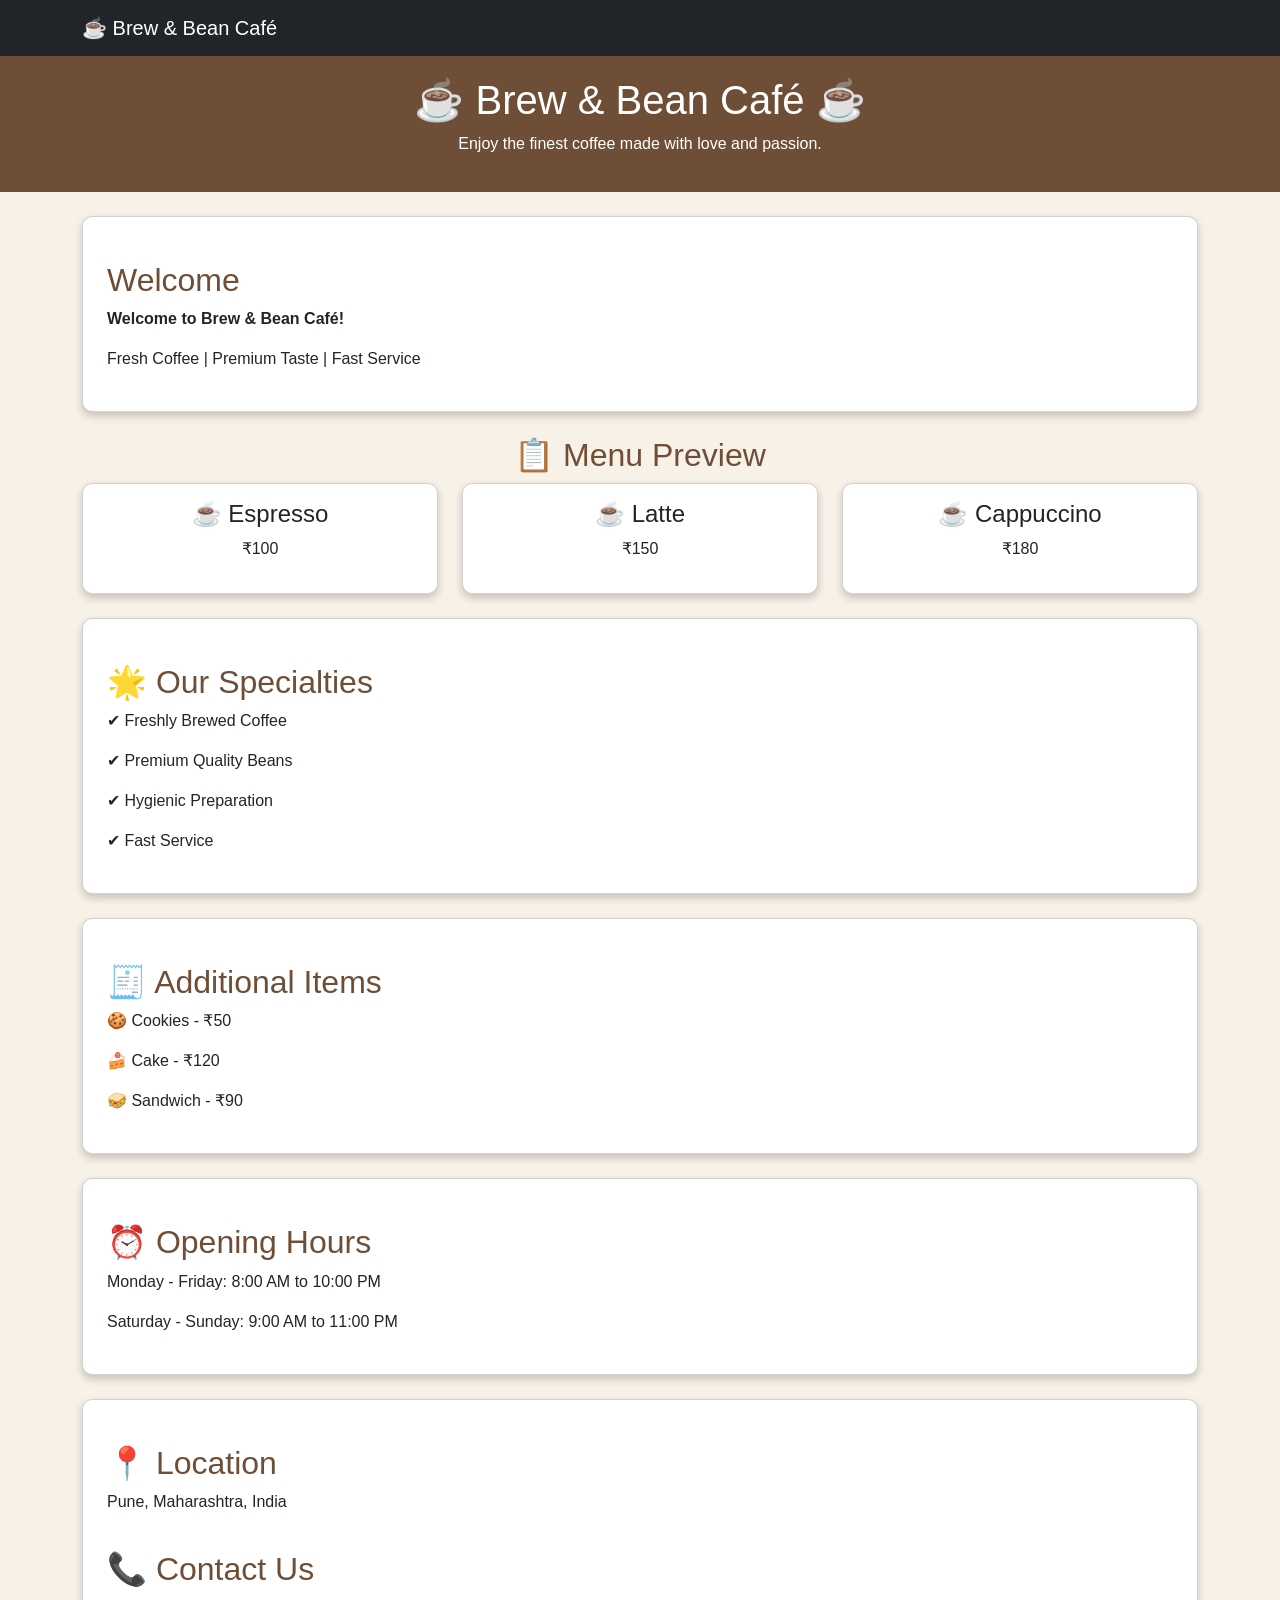
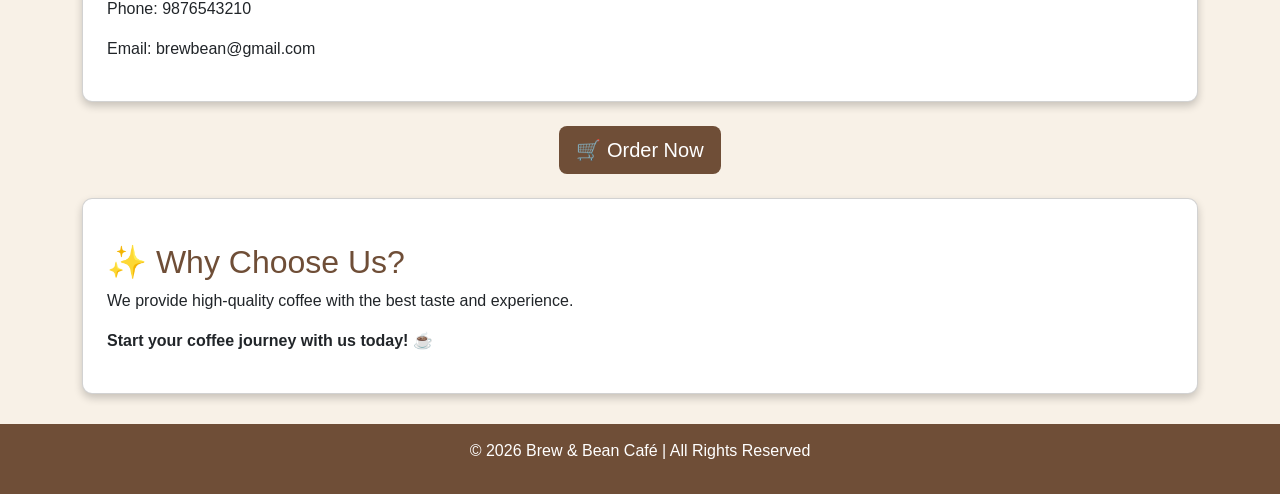
<file: index.html>
<!DOCTYPE html>
<html lang="en">
<head>
<meta charset="UTF-8">
<meta name="viewport" content="width=device-width, initial-scale=1.0">

<title>Brew & Bean Café</title>

<link href="https://cdn.jsdelivr.net/npm/bootstrap@5.3.2/dist/css/bootstrap.min.css" rel="stylesheet">

<style>
body{
    background-color:#f8f1e7;
    font-family:Arial, sans-serif;
}
header{
    background-color:#6f4e37;
    color:white;
    text-align:center;
    padding:20px;
}
h2{
    color:#6f4e37;
    margin-top:20px;
}
.card{
    box-shadow:0px 4px 8px rgba(0,0,0,0.2);
    border-radius:10px;
}
.btn-order{
    background-color:#6f4e37;
    color:white;
}
.btn-order:hover{
    background-color:#4b2e1f;
}
footer{
    background-color:#6f4e37;
    color:white;
    text-align:center;
    padding:15px;
    margin-top:30px;
}
</style>
</head>

<body>

<nav class="navbar navbar-dark bg-dark">
<div class="container">
<a class="navbar-brand" href="#">☕ Brew & Bean Café</a>
</div>
</nav>

<header>
<h1>☕ Brew & Bean Café ☕</h1>
<p>Enjoy the finest coffee made with love and passion.</p>
</header>

<div class="container mt-4">

<div class="card p-4 mb-4">
<h2>Welcome</h2>
<p><b>Welcome to Brew & Bean Café!</b></p>
<p>Fresh Coffee | Premium Taste | Fast Service</p>
</div>

<h2 class="text-center">📋 Menu Preview</h2>

<div class="row">
<div class="col-md-4">
<div class="card p-3 text-center">
<h4>☕ Espresso</h4>
<p>₹100</p>
</div>
</div>

<div class="col-md-4">
<div class="card p-3 text-center">
<h4>☕ Latte</h4>
<p>₹150</p>
</div>
</div>

<div class="col-md-4">
<div class="card p-3 text-center">
<h4>☕ Cappuccino</h4>
<p>₹180</p>
</div>
</div>
</div>

<div class="card p-4 mt-4">
<h2>🌟 Our Specialties</h2>
<p>✔ Freshly Brewed Coffee</p>
<p>✔ Premium Quality Beans</p>
<p>✔ Hygienic Preparation</p>
<p>✔ Fast Service</p>
</div>

<div class="card p-4 mt-4">
<h2>🧾 Additional Items</h2>
<p>🍪 Cookies - ₹50</p>
<p>🍰 Cake - ₹120</p>
<p>🥪 Sandwich - ₹90</p>
</div>

<div class="card p-4 mt-4">
<h2>⏰ Opening Hours</h2>
<p>Monday - Friday: 8:00 AM to 10:00 PM</p>
<p>Saturday - Sunday: 9:00 AM to 11:00 PM</p>
</div>

<div class="card p-4 mt-4">
<h2>📍 Location</h2>
<p>Pune, Maharashtra, India</p>

<h2>📞 Contact Us</h2>
<p>Phone: 9876543210</p>
<p>Email: brewbean@gmail.com</p>
</div>

<!-- FIXED BUTTON -->
<div class="text-center mt-4">
<a href="order.html">
<button class="btn btn-order btn-lg">🛒 Order Now</button>
</a>
</div>

<div class="card p-4 mt-4">
<h2>✨ Why Choose Us?</h2>
<p>We provide high-quality coffee with the best taste and experience.</p>
<p><b>Start your coffee journey with us today! ☕</b></p>
</div>

</div>

<footer>
<p>© 2026 Brew & Bean Café | All Rights Reserved</p>
</footer>

</body>
</html>
</file>
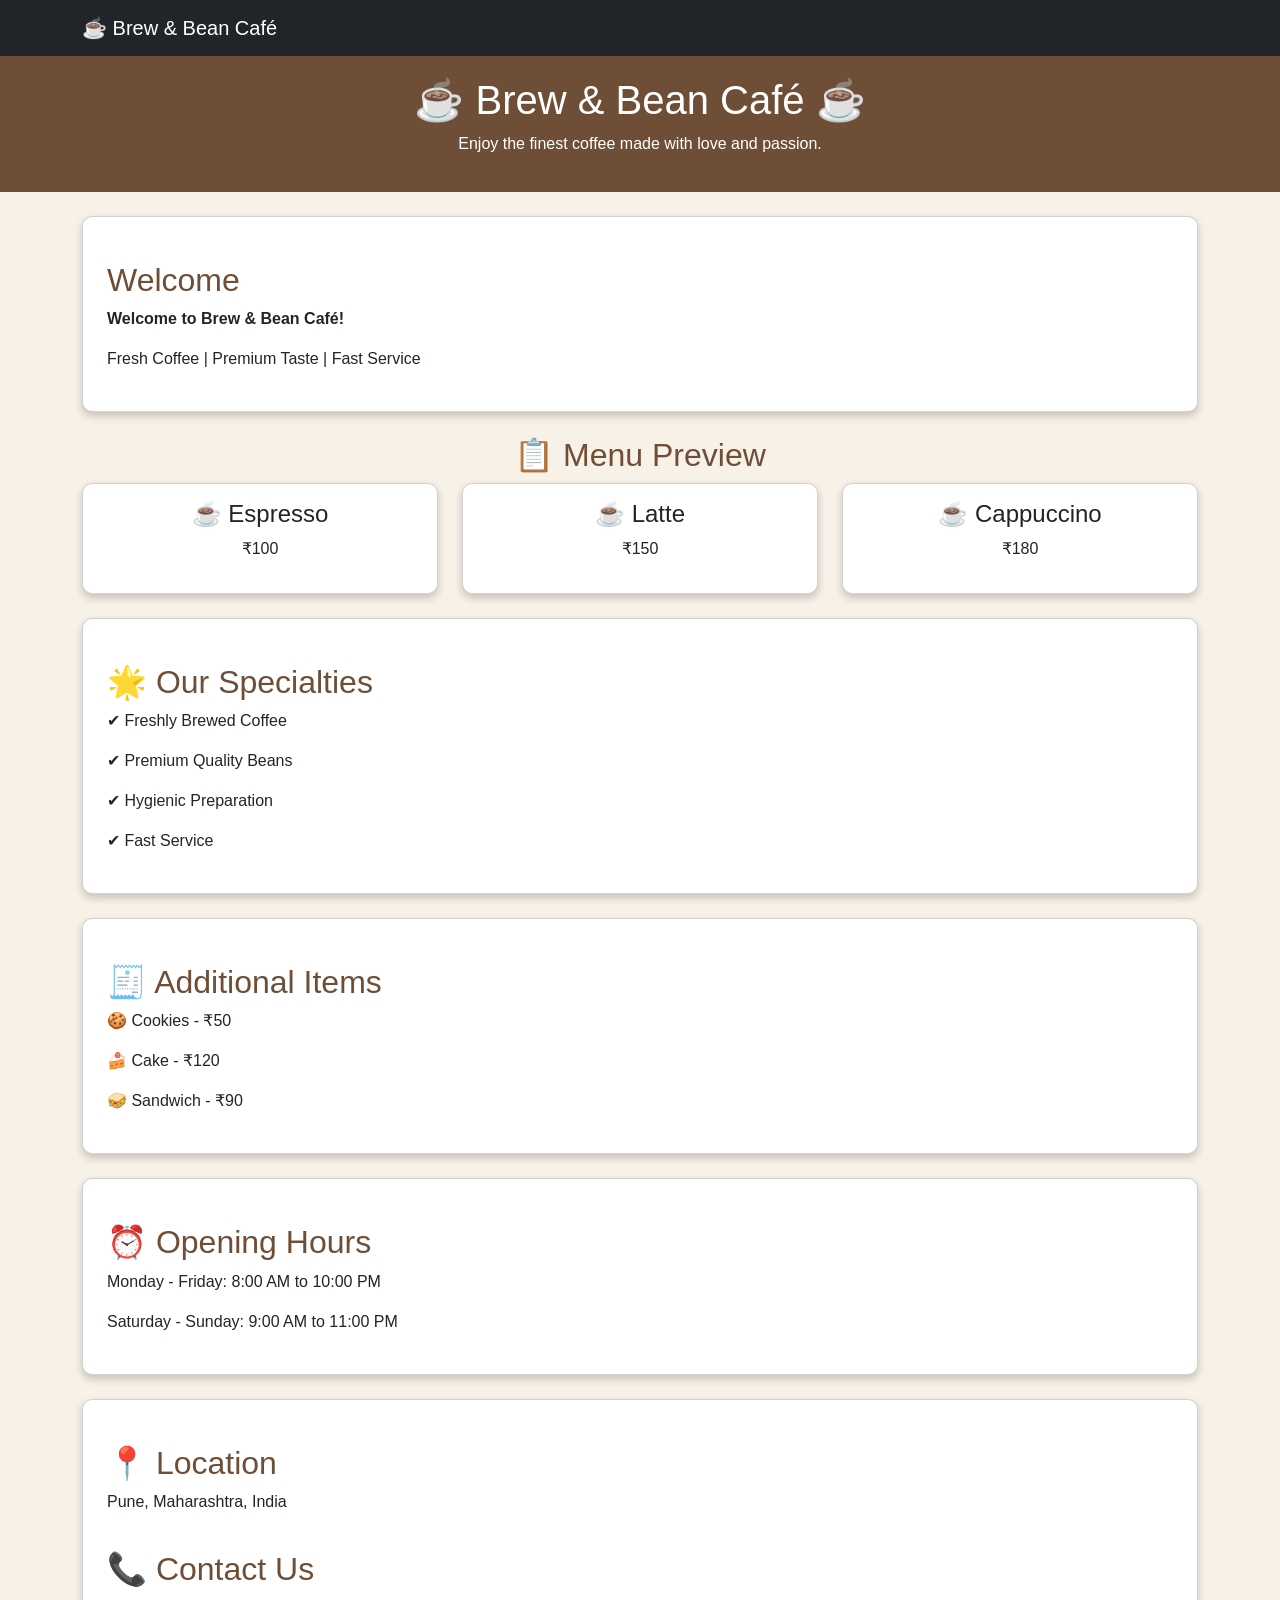
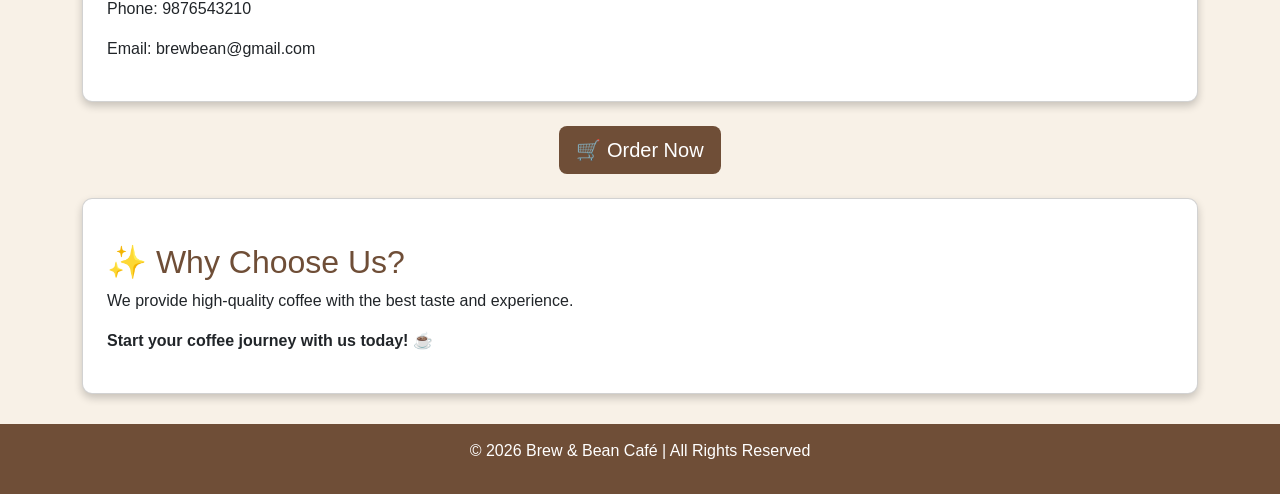
<file: 1.html>
<!DOCTYPE html>
<html lang="en">
<head>
<meta charset="UTF-8">
<meta name="viewport" content="width=device-width, initial-scale=1.0">

<title>Brew & Bean Café</title>

<link href="https://cdn.jsdelivr.net/npm/bootstrap@5.3.2/dist/css/bootstrap.min.css" rel="stylesheet">

<style>
body{
    background-color:#f8f1e7;
    font-family:Arial, sans-serif;
}
header{
    background-color:#6f4e37;
    color:white;
    text-align:center;
    padding:20px;
}
h2{
    color:#6f4e37;
    margin-top:20px;
}
.card{
    box-shadow:0px 4px 8px rgba(0,0,0,0.2);
    border-radius:10px;
}
.btn-order{
    background-color:#6f4e37;
    color:white;
}
.btn-order:hover{
    background-color:#4b2e1f;
}
footer{
    background-color:#6f4e37;
    color:white;
    text-align:center;
    padding:15px;
    margin-top:30px;
}
</style>
</head>

<body>

<nav class="navbar navbar-dark bg-dark">
<div class="container">
<a class="navbar-brand" href="#">☕ Brew & Bean Café</a>
</div>
</nav>

<header>
<h1>☕ Brew & Bean Café ☕</h1>
<p>Enjoy the finest coffee made with love and passion.</p>
</header>

<div class="container mt-4">

<div class="card p-4 mb-4">
<h2>Welcome</h2>
<p><b>Welcome to Brew & Bean Café!</b></p>
<p>Fresh Coffee | Premium Taste | Fast Service</p>
</div>

<h2 class="text-center">📋 Menu Preview</h2>

<div class="row">
<div class="col-md-4">
<div class="card p-3 text-center">
<h4>☕ Espresso</h4>
<p>₹100</p>
</div>
</div>

<div class="col-md-4">
<div class="card p-3 text-center">
<h4>☕ Latte</h4>
<p>₹150</p>
</div>
</div>

<div class="col-md-4">
<div class="card p-3 text-center">
<h4>☕ Cappuccino</h4>
<p>₹180</p>
</div>
</div>
</div>

<div class="card p-4 mt-4">
<h2>🌟 Our Specialties</h2>
<p>✔ Freshly Brewed Coffee</p>
<p>✔ Premium Quality Beans</p>
<p>✔ Hygienic Preparation</p>
<p>✔ Fast Service</p>
</div>

<div class="card p-4 mt-4">
<h2>🧾 Additional Items</h2>
<p>🍪 Cookies - ₹50</p>
<p>🍰 Cake - ₹120</p>
<p>🥪 Sandwich - ₹90</p>
</div>

<div class="card p-4 mt-4">
<h2>⏰ Opening Hours</h2>
<p>Monday - Friday: 8:00 AM to 10:00 PM</p>
<p>Saturday - Sunday: 9:00 AM to 11:00 PM</p>
</div>

<div class="card p-4 mt-4">
<h2>📍 Location</h2>
<p>Pune, Maharashtra, India</p>

<h2>📞 Contact Us</h2>
<p>Phone: 9876543210</p>
<p>Email: brewbean@gmail.com</p>
</div>

<!-- FIXED BUTTON -->
<div class="text-center mt-4">
<a href="order.html">
<button class="btn btn-order btn-lg">🛒 Order Now</button>
</a>
</div>

<div class="card p-4 mt-4">
<h2>✨ Why Choose Us?</h2>
<p>We provide high-quality coffee with the best taste and experience.</p>
<p><b>Start your coffee journey with us today! ☕</b></p>
</div>

</div>

<footer>
<p>© 2026 Brew & Bean Café | All Rights Reserved</p>
</footer>

</body>
</html>
</file>
